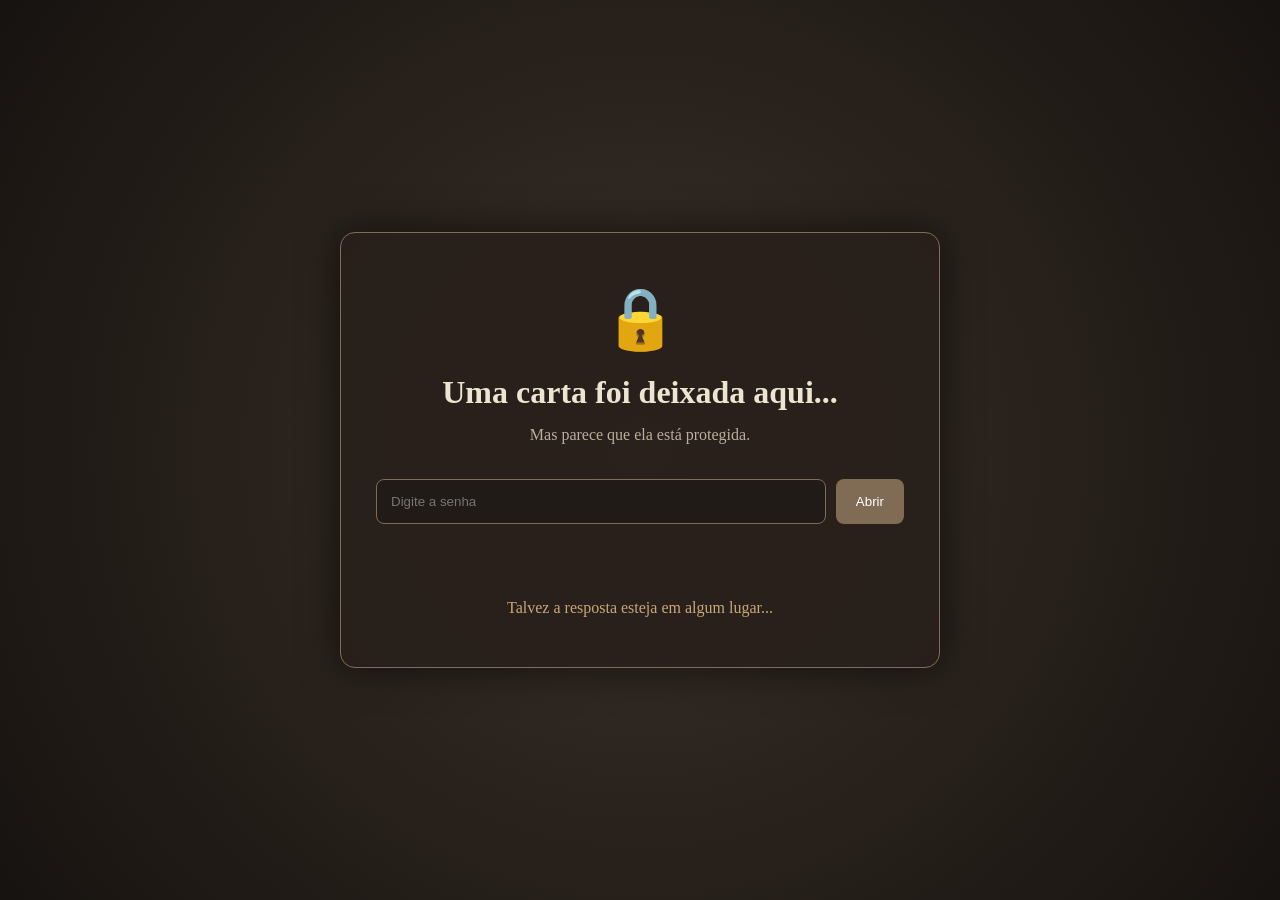
<file: index.html>
<!DOCTYPE html>
<html lang="pt-BR">

<head>
    <meta charset="UTF-8">
    <meta name="viewport" content="width=device-width, initial-scale=1.0">

    <title>Uma carta para você</title>

    <link rel="stylesheet" href="./css/style.css">
</head>

<body>

    <main class="container">

        <div class="cadeado" id="cadeado">
            🔒
        </div>

        <h1>Uma carta foi deixada aqui...</h1>

        <p class="descricao">
            Mas parece que ela está protegida.
        </p>

        <div class="senha-box">

            <input
                type="password"
                id="senha"
                placeholder="Digite a senha"
                autocomplete="off"
            >

            <button type="button" onclick="verificarSenha()">
                Abrir
            </button>

        </div>

        <p id="mensagem"></p>

        <a href="./enigma.html" class="link-enigma">
            Talvez a resposta esteja em algum lugar...
        </a>

    </main>

    <script src="./js/carta.js"></script>

</body>

</html>
</file>
<file: css/style.css>
* {
    margin: 0;
    padding: 0;
    box-sizing: border-box;
}

body {
    min-height: 100vh;
    display: flex;
    justify-content: center;
    align-items: center;

    font-family: Georgia, serif;

    background:
        radial-gradient(circle at center, #3a3028, #171310);

    color: #eee4d2;
}

.container {
    width: 90%;
    max-width: 600px;

    padding: 50px 35px;

    text-align: center;

    background: rgba(40, 32, 27, 0.9);

    border: 1px solid #806b55;

    border-radius: 15px;

    box-shadow:
        0 0 40px rgba(0, 0, 0, 0.6);

    animation: aparecer 1.2s ease;
}

.cadeado {
    font-size: 60px;
    margin-bottom: 20px;

    animation: flutuar 3s ease-in-out infinite;
}

h1 {
    margin-bottom: 15px;
}

.descricao {
    color: #bcae9c;
    margin-bottom: 35px;
}

.senha-box {
    display: flex;
    gap: 10px;
}

input {
    flex: 1;

    padding: 14px;

    border: 1px solid #806b55;
    border-radius: 8px;

    background: #211b17;
    color: white;

    outline: none;
}

button {
    padding: 14px 20px;

    border: none;
    border-radius: 8px;

    background: #806b55;
    color: white;

    cursor: pointer;

    transition: 0.3s;
}

button:hover {
    transform: scale(1.05);
    background: #a0876b;
}

#mensagem {
    margin-top: 20px;
    min-height: 20px;
}

.link-enigma {
    display: block;

    margin-top: 35px;

    color: #c7a878;
    text-decoration: none;

    transition: 0.3s;
}

.link-enigma:hover {
    color: white;
}

@keyframes aparecer {
    from {
        opacity: 0;
        transform: translateY(30px);
    }

    to {
        opacity: 1;
        transform: translateY(0);
    }
}

@keyframes flutuar {
    0%, 100% {
        transform: translateY(0);
    }

    50% {
        transform: translateY(-8px);
    }
}

@media (max-width: 500px) {

    .senha-box {
        flex-direction: column;
    }

}

.erro {
    animation: erro 0.5s;
}

.desbloqueando {
    animation: desbloquear 1.5s forwards;
}

@keyframes erro {
    0%, 100% {
        transform: translateX(0);
    }

    25% {
        transform: translateX(-10px);
    }

    75% {
        transform: translateX(10px);
    }
}

@keyframes desbloquear {
    from {
        opacity: 1;
        transform: scale(1);
    }

    to {
        opacity: 0;
        transform: scale(1.1);
        filter: blur(10px);
    }
}

.carta {
    width: 90%;
    max-width: 700px;
    margin: 50px auto;
    padding: 50px;

    background: rgba(40, 32, 27, 0.95);

    border: 1px solid #806b55;
    border-radius: 15px;

    box-shadow: 0 0 40px rgba(0, 0, 0, 0.6);

    animation: aparecer 1.5s ease;
}

.texto {
    margin-top: 30px;
    line-height: 1.8;
}

.texto p {
    margin-bottom: 20px;
}

.galeria {
    display: grid;
    grid-template-columns: repeat(3, 1fr);
    gap: 15px;

    margin-top: 35px;
}

.galeria img {
    width: 100%;
    height: 180px;

    object-fit: cover;

    border-radius: 10px;

    transition: 0.4s;
}

.galeria img:hover {
    transform: scale(1.05);
}

@media (max-width: 600px) {

    .carta {
        padding: 30px 20px;
    }

    .galeria {
        grid-template-columns: 1fr;
    }

}
</file>
